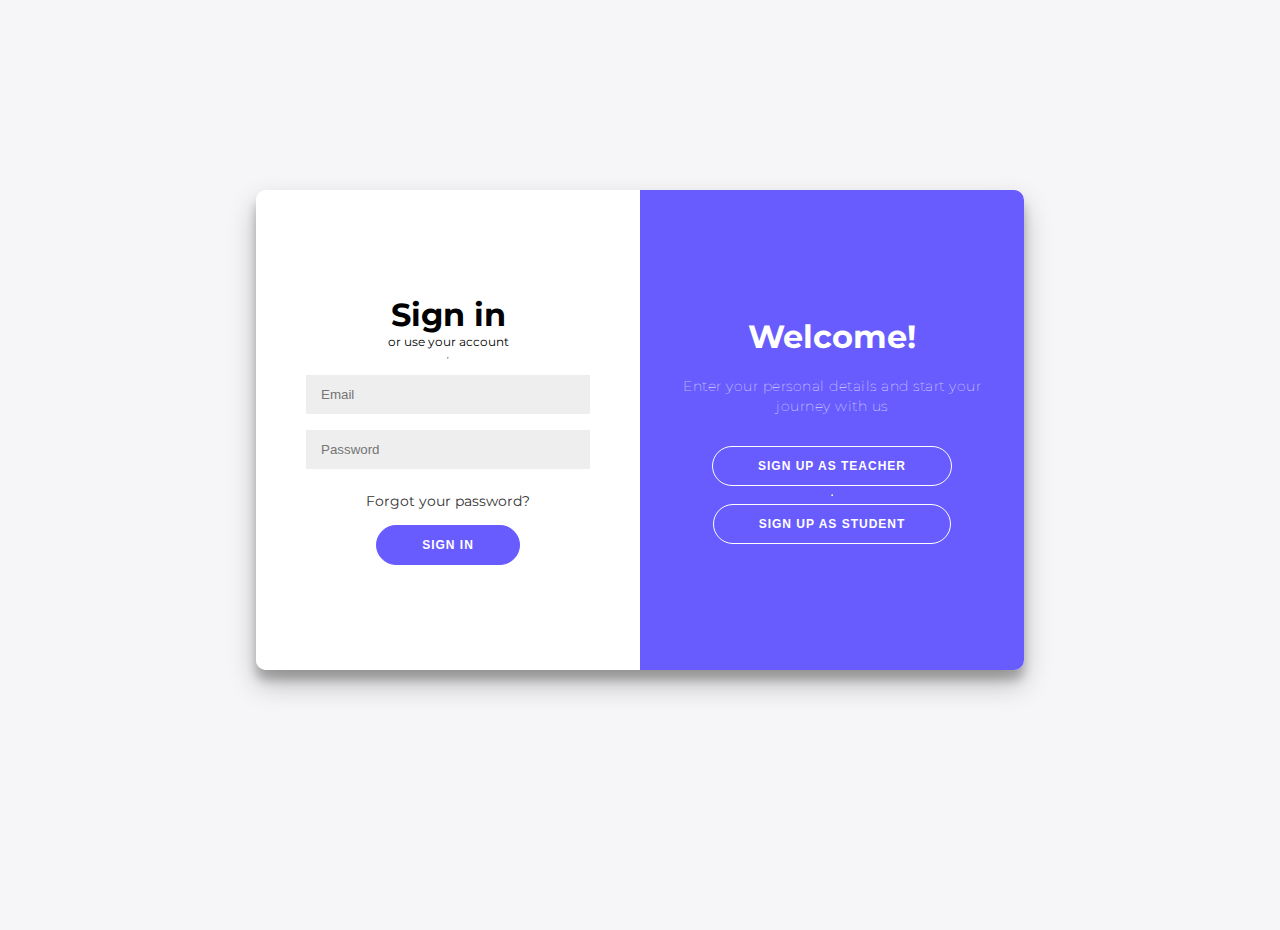
<file: index.html>
<!DOCTYPE html>
<html lang="en">
<head>
    <meta charset="UTF-8">
    <meta name="viewport" content="width=device-width, initial-scale=1.0">
    <title>Document</title>
    <link rel="stylesheet" href="login.css">
</head>
<body>
    <div class="container" id="container">
        <div class="form-container sign-up-container">
            <form id="signUpForm" action="login.php" method="POST">
                <h1>Create Account</h1>
                <span>or use your email for registration</span>
                <hr>
                <input type="text" id="name" name="name" placeholder="Name" />
                <input type="email" id="email" name="email" placeholder="Email" />
                <input type="password" id="password" name="password" placeholder="Password" />
                <input type="text" id="programme" name="programme" placeholder="Programme">
                <input type="hidden" id="userType" name="user_type" value="">
                <div id="studentFields"></div>
                <button type="submit">Sign Up</button>
            </form>
        </div>
        <div class="form-container sign-in-container">
            <form action="login.php" method="POST">
                <h1>Sign in</h1>
                <span>or use your account</span>
                <hr>
                <input type="email" name="email" placeholder="Email" />
                <input type="password" name="password" placeholder="Password" />
                <a href="#">Forgot your password?</a>
                <button type="submit">Sign In</button>
            </form>
        </div>
        <div class="overlay-container">
            <div class="overlay">
                <div class="overlay-panel overlay-left">
                    <h1>Welcome Back!</h1>
                    <p>To keep connected with us please login with your personal info</p>
                    <button class="ghost" id="signIn">Sign In</button>
                </div>
                <div class="overlay-panel overlay-right">
                    <h1>Welcome!</h1>
                    <p>Enter your personal details and start your journey with us</p>
                    <button class="ghost" id="TeachersignUp">Sign Up as Teacher</button>
                    <hr>
                    <button class="ghost" id="StudentsignUp">Sign Up as Student</button>
                </div>
            </div>
        </div>
    </div>
    <script>
        const TeachersignUpButton = document.getElementById('TeachersignUp');
        const StudentsignUpButton = document.getElementById('StudentsignUp');
        const signInButton = document.getElementById('signIn');
        const container = document.getElementById('container');
        const studentFields = document.getElementById('studentFields');
        const overlayLeft = document.querySelector('.overlay-panel.overlay-left h1');
        const overlayLeftParagraph = document.querySelector('.overlay-panel.overlay-left p');
        const userTypeInput = document.getElementById('userType');

        TeachersignUpButton.addEventListener('click', () => {
            container.classList.add("right-panel-active");
            studentFields.innerHTML = "";
            overlayLeft.textContent = "Welcome, Teacher!";
            overlayLeftParagraph.textContent = "To manage your account, please sign in.";
            userTypeInput.value = "Teacher";
        });

        StudentsignUpButton.addEventListener('click', () => {
            container.classList.add("right-panel-active");
            studentFields.innerHTML = `
                <input type="date" id="dob" name="dob" placeholder="Date of Birth" required />
                <input type="text" id="group" name="group" placeholder="Group A or B" />
            `;
            overlayLeft.textContent = "Welcome, Student!";
            overlayLeftParagraph.textContent = "To access your account, please sign in.";
            userTypeInput.value = "Student";
        });

        signInButton.addEventListener('click', () => {
            container.classList.remove("right-panel-active");
            overlayLeft.textContent = "Welcome Back!";
            overlayLeftParagraph.textContent = "To keep connected with us please login with your personal info.";
        });
    </script>
</body>
</html>
</file>
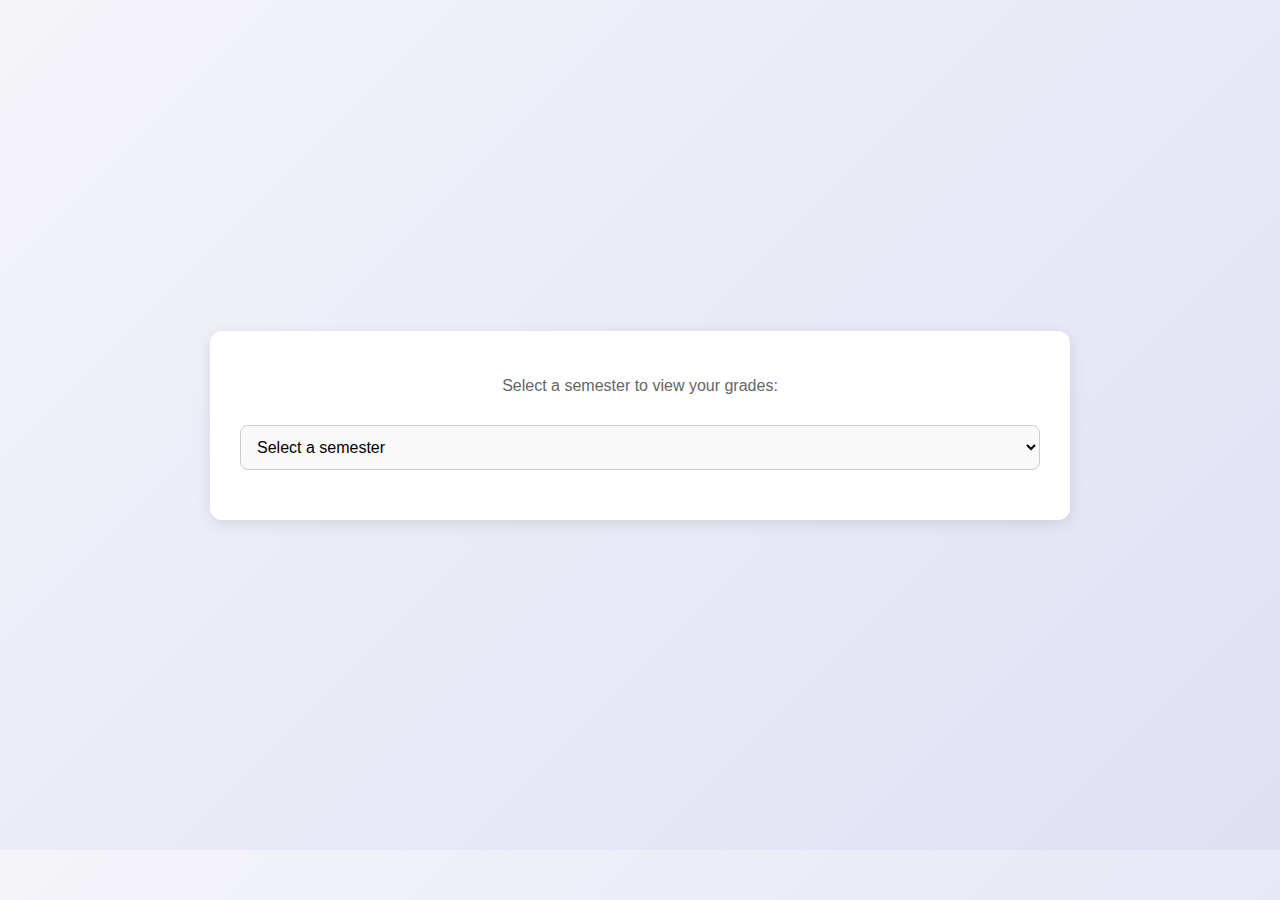
<file: grade.html>
<!DOCTYPE html>
<html lang="en">
<head>
    <meta charset="UTF-8">
    <meta name="viewport" content="width=device-width, initial-scale=1.0">
    <title>Student Grades Table</title>
    <style>
        body {
            font-family: 'Arial', sans-serif;
            background: linear-gradient(135deg, #f4f4f9, #e0e0f5);
            margin: 0;
            padding: 20px;
            display: flex;
            justify-content: center;
            align-items: center;
            min-height: 90vh;
        }
        .container {
            max-width: 800px;
            width: 100%;
            margin: 20px;
            padding: 30px;
            background: #fff;
            box-shadow: 0 4px 15px rgba(0, 0, 0, 0.1);
            border-radius: 12px;
            animation: fadeIn 0.5s ease-in-out;
        }
        @keyframes fadeIn {
            from { opacity: 0; transform: translateY(-20px); }
            to { opacity: 1; transform: translateY(0); }
        }
        .header {
            text-align: center;
            margin-bottom: 30px;
        }
        .header h1 {
            margin: 0;
            color: #333;
            font-size: 28px;
            font-weight: 600;
        }
        .header p {
            color: #666;
            font-size: 16px;
        }
        .dropdown-container {
            margin-bottom: 20px;
        }
        select {
            width: 100%;
            padding: 12px;
            font-size: 16px;
            border: 1px solid #ccc;
            border-radius: 8px;
            outline: none;
            background: #f9f9f9;
            transition: border-color 0.3s ease;
        }
        select:focus {
            border-color: #007BFF;
        }
        .options-container {
            display: none;
            margin-top: 20px;
            text-align: center;
        }
        .options-container button {
            padding: 12px 24px;
            margin: 5px;
            font-size: 16px;
            border: none;
            border-radius: 8px;
            background: linear-gradient(135deg, #007BFF, #0056b3);
            color: white;
            cursor: pointer;
            transition: transform 0.2s ease, box-shadow 0.2s ease;
        }
        .options-container button:hover {
            transform: translateY(-2px);
            box-shadow: 0 4px 10px rgba(0, 123, 255, 0.3);
        }
        .grades-section {
            display: none;
            margin-top: 30px;
            animation: slideIn 0.5s ease-in-out;
        }
        @keyframes slideIn {
            from { opacity: 0; transform: translateY(20px); }
            to { opacity: 1; transform: translateY(0); }
        }
        table {
            width: 100%;
            border-collapse: collapse;
            margin-top: 20px;
            background: #fff;
            border-radius: 8px;
            overflow: hidden;
            box-shadow: 0 4px 10px rgba(0, 0, 0, 0.1);
        }
        th, td {
            padding: 12px;
            text-align: left;
        }
        th {
            background: linear-gradient(135deg, #007BFF, #0056b3);
            color: white;
            font-weight: 600;
        }
        tr:nth-child(even) {
            background: #f9f9f9;
        }
        tr:hover {
            background: #f1f1f1;
            transition: background 0.3s ease;
        }
    </style>
</head>
<body>
    <div class="container">
        <div class="header">
            <h1><span id="studentName"></span></h1>
            <p>Select a semester to view your grades:</p>
        </div>
        <div class="dropdown-container">
            <select id="semesterDropdown" onchange="displayOptions()">
                <option value="">Select a semester</option>
            </select>
        </div>
        <div class="options-container" id="optionsContainer">
            <button onclick="showPerformance('test')">Assignment</button>
            <button onclick="showPerformance('quiz')">Project</button>
            <button onclick="showPerformance('finalGrade')">Final Grade</button>
        </div>
        <div class="grades-section" id="gradesSection">
            <h3 id="semesterTitle"></h3>
            <table id="gradesTable">
                <thead>
                    <tr>
                        <th>Subject</th>
                        <th>Grade</th>
                    </tr>
                </thead>
                <tbody>
                    <!-- Grades will be dynamically inserted here -->
                </tbody>
            </table>
        </div>
    </div>

    <script>
        let studentData = null;

        // Fetch student data from server on page load
        document.addEventListener('DOMContentLoaded', function() {
            fetch('fetch_grades.php')
                .then(response => response.json())
                .then(data => {
                    studentData = data;
                    
                    // Display student name
                    document.getElementById("studentName").textContent = studentData.name;

                    // Populate dropdown menu
                    const dropdown = document.getElementById("semesterDropdown");
                    dropdown.innerHTML = '<option value="">Select a semester</option>'; // Clear previous options
                    studentData.grades.forEach(semester => {
                        const option = document.createElement("option");
                        option.value = semester.semester;
                        option.textContent = semester.semester;
                        dropdown.appendChild(option);
                    });
                })
                .catch(error => {
                    console.error('Error fetching student data:', error);
                    alert('Failed to load student data');
                });
        });

        // Display options (Test, Quiz, Final Grade) after selecting a semester
        function displayOptions() {
            const dropdown = document.getElementById("semesterDropdown");
            const selectedSemester = dropdown.value;
            const optionsContainer = document.getElementById("optionsContainer");

            if (selectedSemester) {
                optionsContainer.style.display = "block";
            } else {
                optionsContainer.style.display = "none";
                document.getElementById("gradesSection").style.display = "none";
            }
        }

        // Show performance based on the selected option (Test, Quiz, Final Grade)
        function showPerformance(type) {
            const dropdown = document.getElementById("semesterDropdown");
            const selectedSemester = dropdown.value;
            const semesterData = studentData.grades.find(s => s.semester === selectedSemester);

            if (semesterData) {
                const gradesSection = document.getElementById("gradesSection");
                const gradesTableBody = document.querySelector("#gradesTable tbody");
                document.getElementById("semesterTitle").textContent = `${semesterData.semester} - ${type}`;
                gradesTableBody.innerHTML = "";

                semesterData.subjects.forEach(subject => {
                    // Skip GPA and CGPA for Test and Quiz
                    if ((type === 'test' || type === 'quiz') && (subject.name === 'GPA' || subject.name === 'CGPA')) {
                        return;
                    }

                    // Only show GPA and CGPA for Final Grade
                    if (type === 'finalGrade' || (subject.name !== 'GPA' && subject.name !== 'CGPA')) {
                        const row = document.createElement("tr");
                        const subjectCell = document.createElement("td");
                        const gradeCell = document.createElement("td");

                        subjectCell.textContent = subject.subject_name || subject.name;

                        if (type === 'test') {
                            gradeCell.textContent = subject.test;
                        } else if (type === 'quiz') {
                            gradeCell.textContent = subject.quiz;
                        } else if (type === 'finalGrade') {
                            gradeCell.textContent = subject.finalGrade || subject.final_grade;
                        }

                        row.appendChild(subjectCell);
                        row.appendChild(gradeCell);
                        gradesTableBody.appendChild(row);
                    }
                });

                gradesSection.style.display = "block";
            } else {
                document.getElementById("gradesSection").style.display = "none";
            }
        }
    </script>
</body>
</html>
</file>
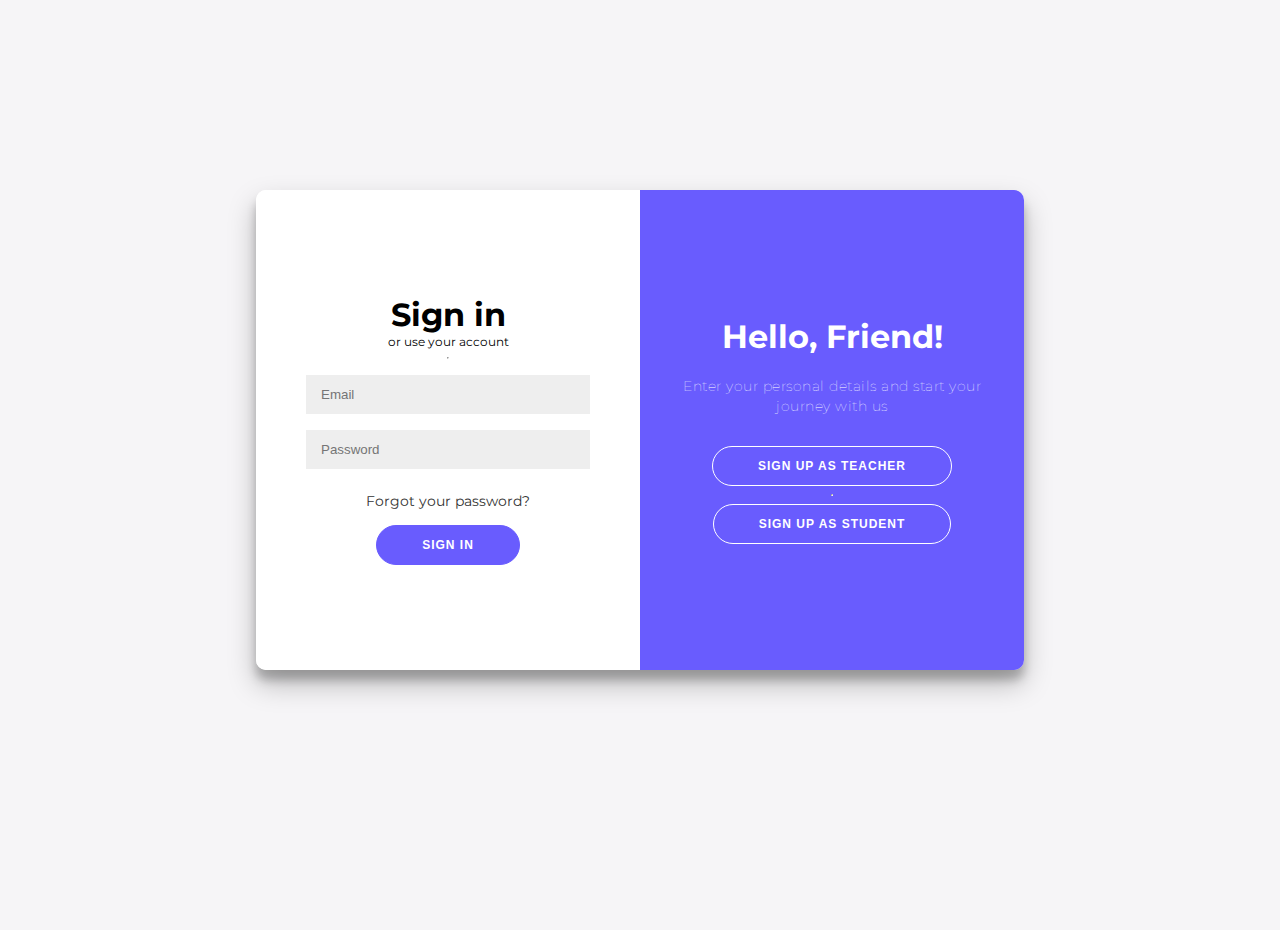
<file: login.html>
<!DOCTYPE html>
<html lang="en">
<head>
    <meta charset="UTF-8">
    <meta name="viewport" content="width=device-width, initial-scale=1.0">
    <title>Document</title>
    <link rel="stylesheet" href="login.css">
</head>
<body>
    <div class="container" id="container">
        <div class="form-container sign-up-container">
            <form id="signUpForm" action="login.php" method="POST">
                <h1>Create Account</h1>
                <span>or use your email for registration</span>
                <hr>
                <input type="text" id="name" name="name" placeholder="Name" />
                <input type="email" id="email" name="email" placeholder="Email" />
                <input type="password" id="password" name="password" placeholder="Password" />
                <input type="text" id="programme" name="programme" placeholder="Programme">
                <input type="hidden" id="userType" name="user_type" value="">
                <div id="studentFields"></div>
                <button type="submit">Sign Up</button>
            </form>
        </div>
        <div class="form-container sign-in-container">
            <form action="login.php" method="POST">
                <h1>Sign in</h1>
                <span>or use your account</span>
                <hr>
                <input type="email" name="email" placeholder="Email" />
                <input type="password" name="password" placeholder="Password" />
                <a href="#">Forgot your password?</a>
                <button type="submit">Sign In</button>
            </form>
        </div>
        <div class="overlay-container">
            <div class="overlay">
                <div class="overlay-panel overlay-left">
                    <h1>Welcome Back!</h1>
                    <p>To keep connected with us please login with your personal info</p>
                    <button class="ghost" id="signIn">Sign In</button>
                </div>
                <div class="overlay-panel overlay-right">
                    <h1>Hello, Friend!</h1>
                    <p>Enter your personal details and start your journey with us</p>
                    <button class="ghost" id="TeachersignUp">Sign Up as Teacher</button>
                    <hr>
                    <button class="ghost" id="StudentsignUp">Sign Up as Student</button>
                </div>
            </div>
        </div>
    </div>
    <script>
        const TeachersignUpButton = document.getElementById('TeachersignUp');
        const StudentsignUpButton = document.getElementById('StudentsignUp');
        const signInButton = document.getElementById('signIn');
        const container = document.getElementById('container');
        const studentFields = document.getElementById('studentFields');
        const overlayLeft = document.querySelector('.overlay-panel.overlay-left h1');
        const overlayLeftParagraph = document.querySelector('.overlay-panel.overlay-left p');
        const userTypeInput = document.getElementById('userType');

        TeachersignUpButton.addEventListener('click', () => {
            container.classList.add("right-panel-active");
            studentFields.innerHTML = "";
            overlayLeft.textContent = "Welcome, Teacher!";
            overlayLeftParagraph.textContent = "To manage your account, please sign in.";
            userTypeInput.value = "Teacher";
        });

        StudentsignUpButton.addEventListener('click', () => {
            container.classList.add("right-panel-active");
            studentFields.innerHTML = `
                <input type="date" id="dob" name="dob" placeholder="Date of Birth" required />
                <input type="text" id="group" name="group" placeholder="Group A or B" />
            `;
            overlayLeft.textContent = "Welcome, Student!";
            overlayLeftParagraph.textContent = "To access your account, please sign in.";
            userTypeInput.value = "Student";
        });

        signInButton.addEventListener('click', () => {
            container.classList.remove("right-panel-active");
            overlayLeft.textContent = "Welcome Back!";
            overlayLeftParagraph.textContent = "To keep connected with us please login with your personal info.";
        });
    </script>
</body>
</html>
</file>
<file: login.css>
@import url('https://fonts.googleapis.com/css?family=Montserrat:400,800');

* {
	box-sizing: border-box;
}

body {
	background: #f6f5f7;
	display: flex;
	justify-content: center;
	align-items: center;
	flex-direction: column;
	font-family: 'Montserrat', sans-serif;
	height: 100vh;
	margin: -20px 0 50px;
}

h1 {
	font-weight: bold;
	margin: 0;
}

h2 {
	text-align: center;
}

p {
	font-size: 14px;
	font-weight: 100;
	line-height: 20px;
	letter-spacing: 0.5px;
	margin: 20px 0 30px;
}

span {
	font-size: 12px;
}

a {
	color: #333;
	font-size: 14px;
	text-decoration: none;
	margin: 15px 0;
}

button {
	border-radius: 20px;
	border: 1px solid #695CFE;
	background-color: #695CFE;
	color: #FFFFFF;
	font-size: 12px;
	font-weight: bold;
	padding: 12px 45px;
	letter-spacing: 1px;
	text-transform: uppercase;
	transition: transform 80ms ease-in;
}

button:active {
	transform: scale(0.95);
}

button:focus {
	outline: none;
}

button.ghost {
	background-color: transparent;
	border-color: #FFFFFF;
}

form {
	background-color: #FFFFFF;
	display: flex;
	align-items: center;
	justify-content: center;
	flex-direction: column;
	padding: 0 50px;
	height: 100%;
	text-align: center;
}

input {
	background-color: #eee;
	border: none;
	padding: 12px 15px;
	margin: 8px 0;
	width: 100%;
}

.container {
	background-color: #fff;
	border-radius: 10px;
  	box-shadow: 0 14px 28px rgba(0,0,0,0.25), 
			0 10px 10px rgba(0,0,0,0.22);
	position: relative;
	overflow: hidden;
	width: 768px;
	max-width: 100%;
	min-height: 480px;
}

.form-container {
	position: absolute;
	top: 0;
	height: 100%;
	transition: all 0.6s ease-in-out;
}

.sign-in-container {
	left: 0;
	width: 50%;
	z-index: 2;
}

.container.right-panel-active .sign-in-container {
	transform: translateX(100%);
}

.sign-up-container {
	left: 0;
	width: 50%;
	opacity: 0;
	z-index: 1;
}

.container.right-panel-active .sign-up-container {
	transform: translateX(100%);
	opacity: 1;
	z-index: 5;
	animation: show 0.6s;
}

@keyframes show {
	0%, 49.99% {
		opacity: 0;
		z-index: 1;
	}
	
	50%, 100% {
		opacity: 1;
		z-index: 5;
	}
}

.overlay-container {
	position: absolute;
	top: 0;
	left: 50%;
	width: 50%;
	height: 100%;
	overflow: hidden;
	transition: transform 0.6s ease-in-out;
	z-index: 100;
}

.container.right-panel-active .overlay-container{
	transform: translateX(-100%);
}

.overlay {
	background: #FF416C;
	background: #695CFE;
	background: #695CFE;
	background-repeat: no-repeat;
	background-size: cover;
	background-position: 0 0;
	color: #FFFFFF;
	position: relative;
	left: -100%;
	height: 100%;
	width: 200%;
  	transform: translateX(0);
	transition: transform 0.6s ease-in-out;
}

.container.right-panel-active .overlay {
  	transform: translateX(50%);
}

.overlay-panel {
	position: absolute;
	display: flex;
	align-items: center;
	justify-content: center;
	flex-direction: column;
	padding: 0 40px;
	text-align: center;
	top: 0;
	height: 100%;
	width: 50%;
	transform: translateX(0);
	transition: transform 0.6s ease-in-out;
}

.overlay-left {
	transform: translateX(-20%);
}

.container.right-panel-active .overlay-left {
	transform: translateX(0);
}

.overlay-right {
	right: 0;
	transform: translateX(0);
}

.container.right-panel-active .overlay-right {
	transform: translateX(20%);
}

.social-container {
	margin: 20px 0;
}

.social-container a {
	border: 1px solid #DDDDDD;
	border-radius: 50%;
	display: inline-flex;
	justify-content: center;
	align-items: center;
	margin: 0 5px;
	height: 40px;
	width: 40px;
}

footer {
    background-color: #222;
    color: #fff;
    font-size: 14px;
    bottom: 0;
    position: fixed;
    left: 0;
    right: 0;
    text-align: center;
    z-index: 999;
}

footer p {
    margin: 10px 0;
}

footer i {
    color: red;
}

footer a {
    color: #3c97bf;
    text-decoration: none;
}
</file>
